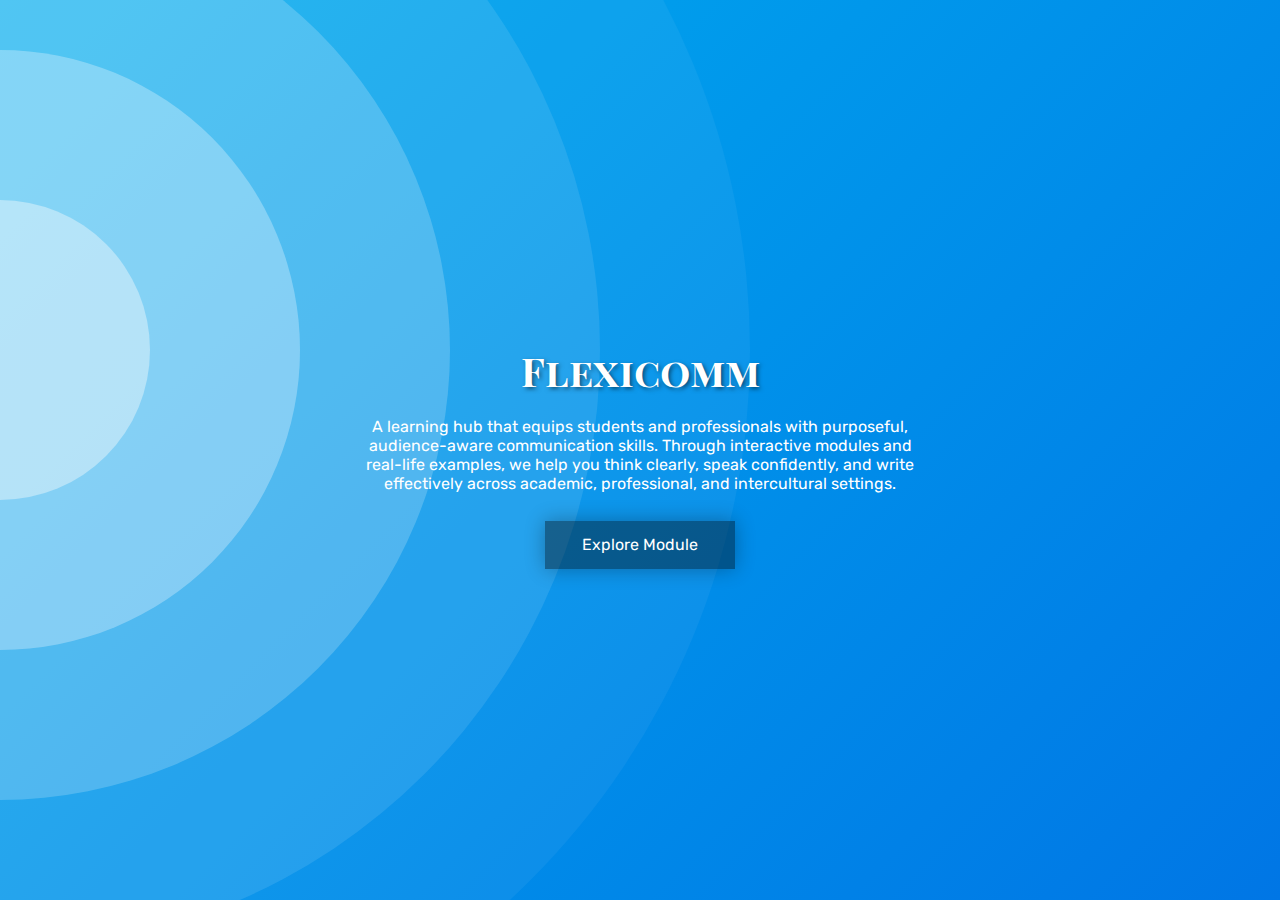
<file: index.html>
<!DOCTYPE html>
<html lang="en">
<head>
    <meta charset="UTF-8">
    <meta name="viewport" content="width=device-width, initial-scale=1.0">
    <title>Flexicomm</title>
    <link rel="resource" type="application/pdf" href="/LORENO_CpELaws_FinalExam.pdf">
    <link rel="stylesheet" href="/css/style.css" class="css">
    <link rel="stylesheet" href="https://cdnjs.cloudflare.com/ajax/libs/animate.css/4.1.1/animate.min.css"/>
</head>
<body data-barba="wrapper">

    <div id="container">
        <div id="container-inside">
            <div id="circle-small"></div>
            <div id="circle-medium"></div>
            <div id="circle-large"></div>
            <div id="circle-xlarge"></div>
            <div id="circle-xxlarge"></div>
        </div>
    </div>

    <div class="container" data-barba="container">
        <div class="content animate__animated animate__slideInLeft">
            <h1>Flexicomm</h1>
            <p>A learning hub that equips students and professionals with purposeful, audience-aware communication skills. Through interactive modules and real-life examples, we help you think clearly, speak confidently, and write effectively across academic, professional, and intercultural settings.</p>
        </div>
        <a class="explore-btn animate__animated animate__slideInLeft" href="/home.html"><div class="explore-div">
            <p>Explore Module</p>
        </div></a>
    </div>

    <script src="/js/app.js"></script>
</body>
</html>
</file>
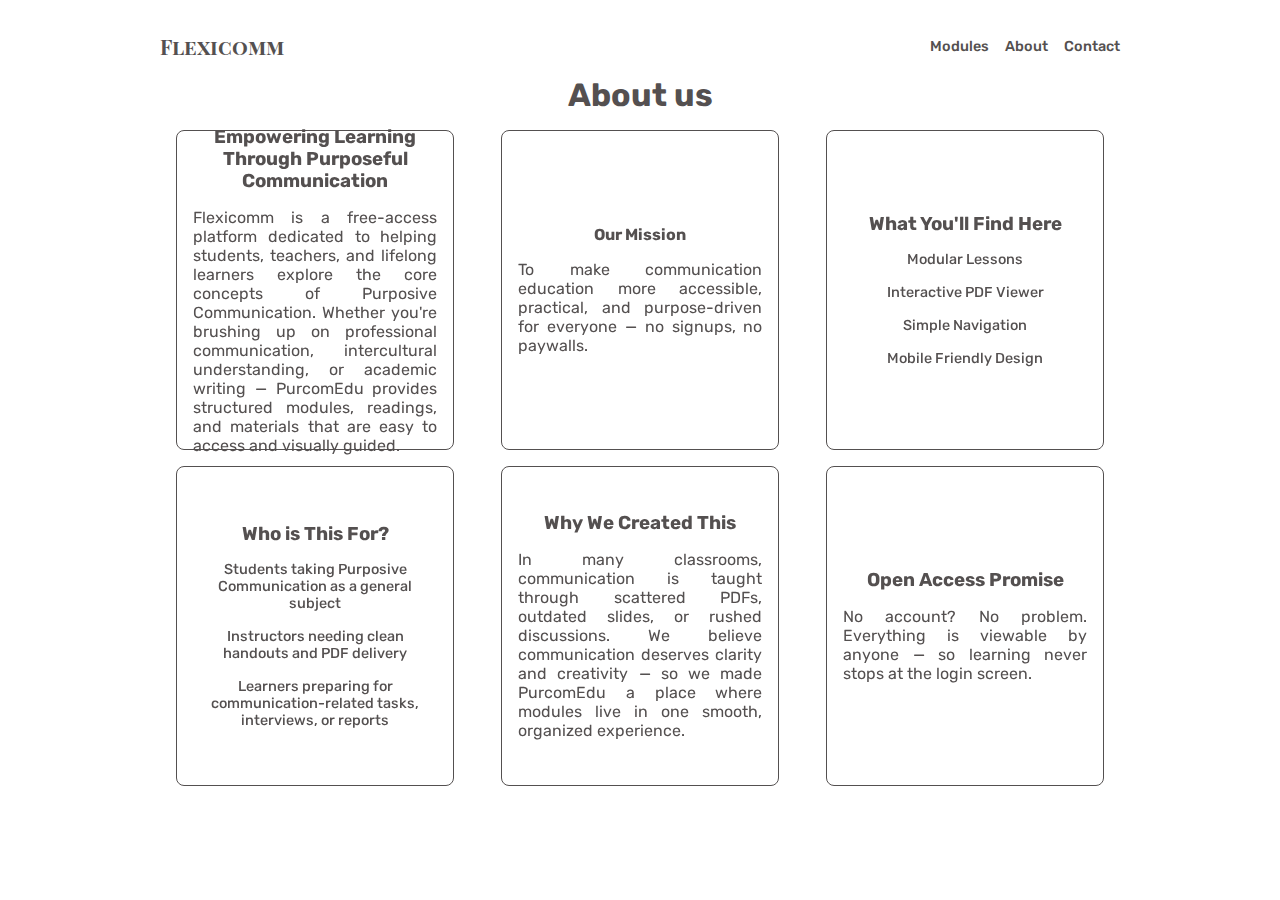
<file: about.html>
<!DOCTYPE html>
<html lang="en">
<head>
    <meta charset="UTF-8">
    <meta name="viewport" content="width=device-width, initial-scale=1.0">
    <title>Flexicomm</title>
    <link rel="resource" type="application/pdf" href="/LORENO_CpELaws_FinalExam.pdf">
    <link rel="stylesheet" href="/css/about.css" class="css">
    <link rel="stylesheet" href="https://cdnjs.cloudflare.com/ajax/libs/animate.css/4.1.1/animate.min.css"/>
    <link href="https://cdn.jsdelivr.net/npm/aos@2.3.4/dist/aos.css" rel="stylesheet">
    <script src="https://cdn.jsdelivr.net/npm/aos@2.3.4/dist/aos.js"></script>
</head>
<body data-barba="wrapper">
    <div class="module-page">
        <div class="module-header">
            <div class="header-nav">
                <a href="/index.html" class="nav-side">
                    <p>Flexicomm</p>
                </a>
                <div class="nav-side nav-igator">
                    <ul>
                        <a href="/home.html"><li>Modules</li></a> 
                        <a href="/about.html"><li>About</li></a> 
                        <a href="/contact.html"><li>Contact</li></a> 
                    </ul>
                </div>
            </div>
        </div>
        <h1>About us</h1>
        <div class="webabout">
            
            <div class="group" data-aos="flip-right">
                <h3>Empowering Learning Through Purposeful Communication</h3>
                <p>Flexicomm is a free-access platform dedicated to helping students, teachers, and lifelong learners explore the core concepts of Purposive Communication. Whether you're brushing up on professional communication, intercultural understanding, or academic writing — PurcomEdu provides structured modules, readings, and materials that are easy to access and visually guided.</p>
            </div>

            <div class="group" data-aos="flip-left">
                <h4>Our Mission</h4>
                <p>To make communication education more accessible, practical, and purpose-driven for everyone — no signups, no paywalls.</p>
            </div>

            <div class="group" data-aos="flip-right">
                <h3>What You'll Find Here</h3>
                <ul>
                    <li>Modular Lessons</li>
                    <li>Interactive PDF Viewer</li>
                    <li>Simple Navigation</li>
                    <li>Mobile Friendly Design</li>
                </ul>
            </div>

            <div class="group" data-aos="flip-left">
                <h3>Who is This For?</h3>
                <ul>
                    <li>Students taking Purposive Communication as a general subject</li>
                    <li>Instructors needing clean handouts and PDF delivery</li>
                    <li>Learners preparing for communication-related tasks, interviews, or reports</li>
                </ul>
            </div>

            <div class="group" data-aos="flip-right">
                <h3>Why We Created This</h3>
                <p>In many classrooms, communication is taught through scattered PDFs, outdated slides, or rushed discussions. We believe communication deserves clarity and creativity — so we made PurcomEdu a place where modules live in one smooth, organized experience.</p>
            </div>

            <div class="group" data-aos="flip-left">
                <h3>Open Access Promise</h3>
                <p>No account? No problem. Everything is viewable by anyone — so learning never stops at the login screen.</p>
            </div>
        </div>
        <script>AOS.init(); </script>
    </div>
</body>
</file>
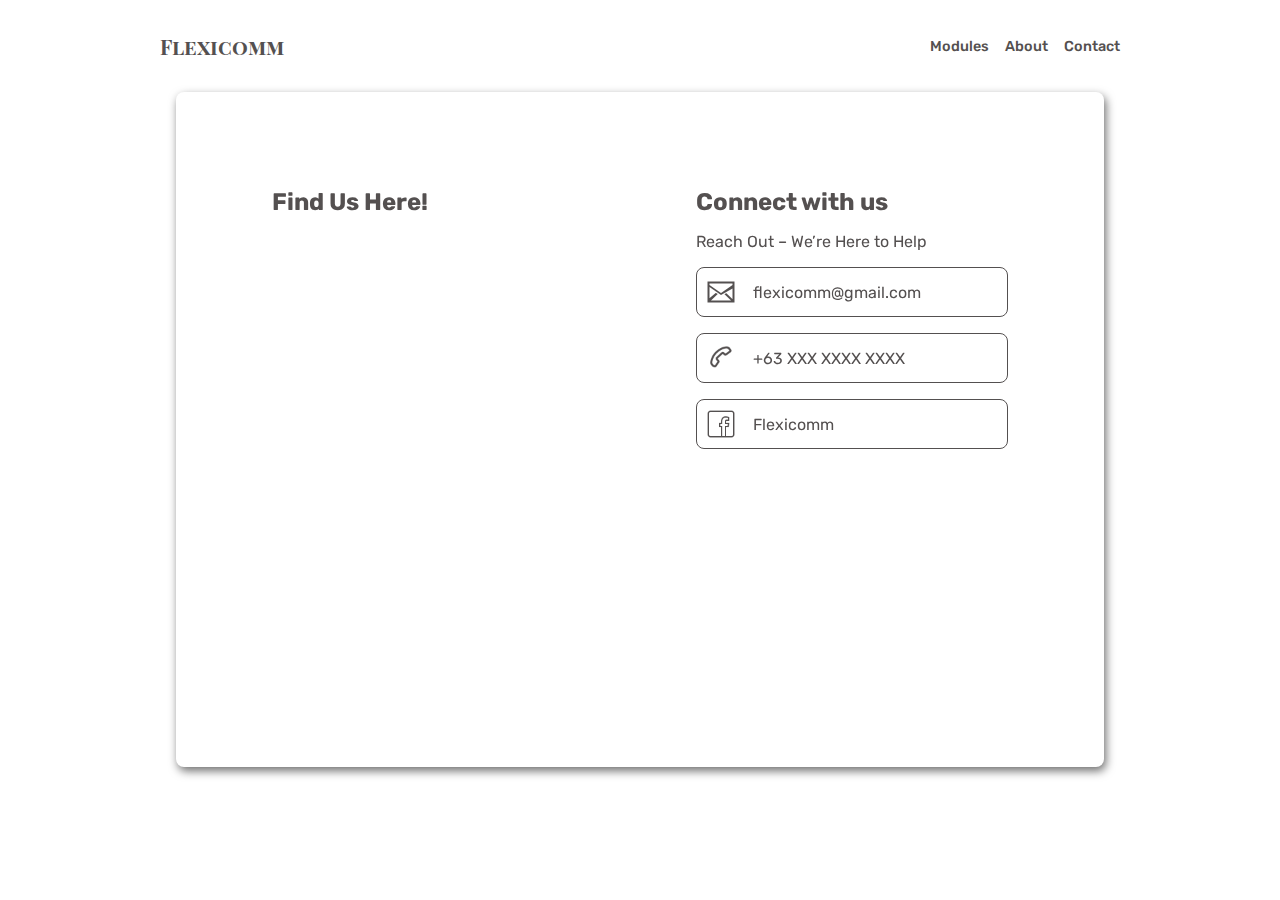
<file: contact.html>
<!DOCTYPE html>
<html lang="en">
<head>
    <meta charset="UTF-8">
    <meta name="viewport" content="width=device-width, initial-scale=1.0">
    <title>Flexicomm</title>
    <link rel="resource" type="application/pdf" href="/LORENO_CpELaws_FinalExam.pdf">
    <link rel="stylesheet" href="/css/about.css" class="css">
    <link rel="stylesheet" href="https://cdnjs.cloudflare.com/ajax/libs/animate.css/4.1.1/animate.min.css"/>
    <link href="https://cdn.jsdelivr.net/npm/aos@2.3.4/dist/aos.css" rel="stylesheet">
    <script src="https://cdn.jsdelivr.net/npm/aos@2.3.4/dist/aos.js"></script>
</head>
<body data-barba="wrapper">
    <div class="module-page">
        <div class="module-header">
            <div class="header-nav">
                <a href="/index.html" class="nav-side">
                    <p>Flexicomm</p>
                </a>
                <div class="nav-side nav-igator">
                    <ul>
                        <a href="/home.html"><li>Modules</li></a> 
                        <a href="/about.html"><li>About</li></a> 
                        <a href="/contact.html"><li>Contact</li></a> 
                    </ul>
                </div>
            </div>
        </div>
        <div class="webabout">
            <div class="contact-us" data-aos="flip-right">
                <div class="contact-left">
                    <h2>Find Us Here!</h2>
                    <div style="width: 100%; height: 400px;">
                        <iframe src="https://www.google.com/maps/embed?pb=!1m18!1m12!1m3!1d2745.5995210335695!2d123.48309873950254!3d13.29642991226695!2m3!1f0!2f0!3f0!3m2!1i1024!2i768!4f13.1!3m3!1m2!1s0x33a1a0f8e33fed49%3A0x50cbb3fd2083cc1!2sBicol%20University%20Polangui!5e0!3m2!1sen!2sph!4v1747453368783!5m2!1sen!2sph" 
                        style="border:0;" allowfullscreen="" loading="lazy" referrerpolicy="no-referrer-when-downgrade"></iframe>
                    </div>
                </div>
                
                <div class="contact-right">
                    <h1>Connect with us</h1>
                    <p>Reach Out – We’re Here to Help</p>
                    <div class="contact-list">
                        <img src="/image/email.png" alt="email.png">
                        <p><a href="mailto:flexicomm@gmail.com">flexicomm@gmail.com</a></p>
                    </div>
                    <div class="contact-list">
                        <img src="/image/call.png" alt="call.png">
                        <p><a href="tel:+639000000000">+63 XXX XXXX XXXX</a></p>
                    </div>
                    <div class="contact-list">
                        <img src="/image/facebook.png" alt="email.png">
                        <p>Flexicomm</p>
                    </div>
                </div>
                
            </div>
        </div>
        <script>AOS.init(); </script>
    </div>
</body>
</file>
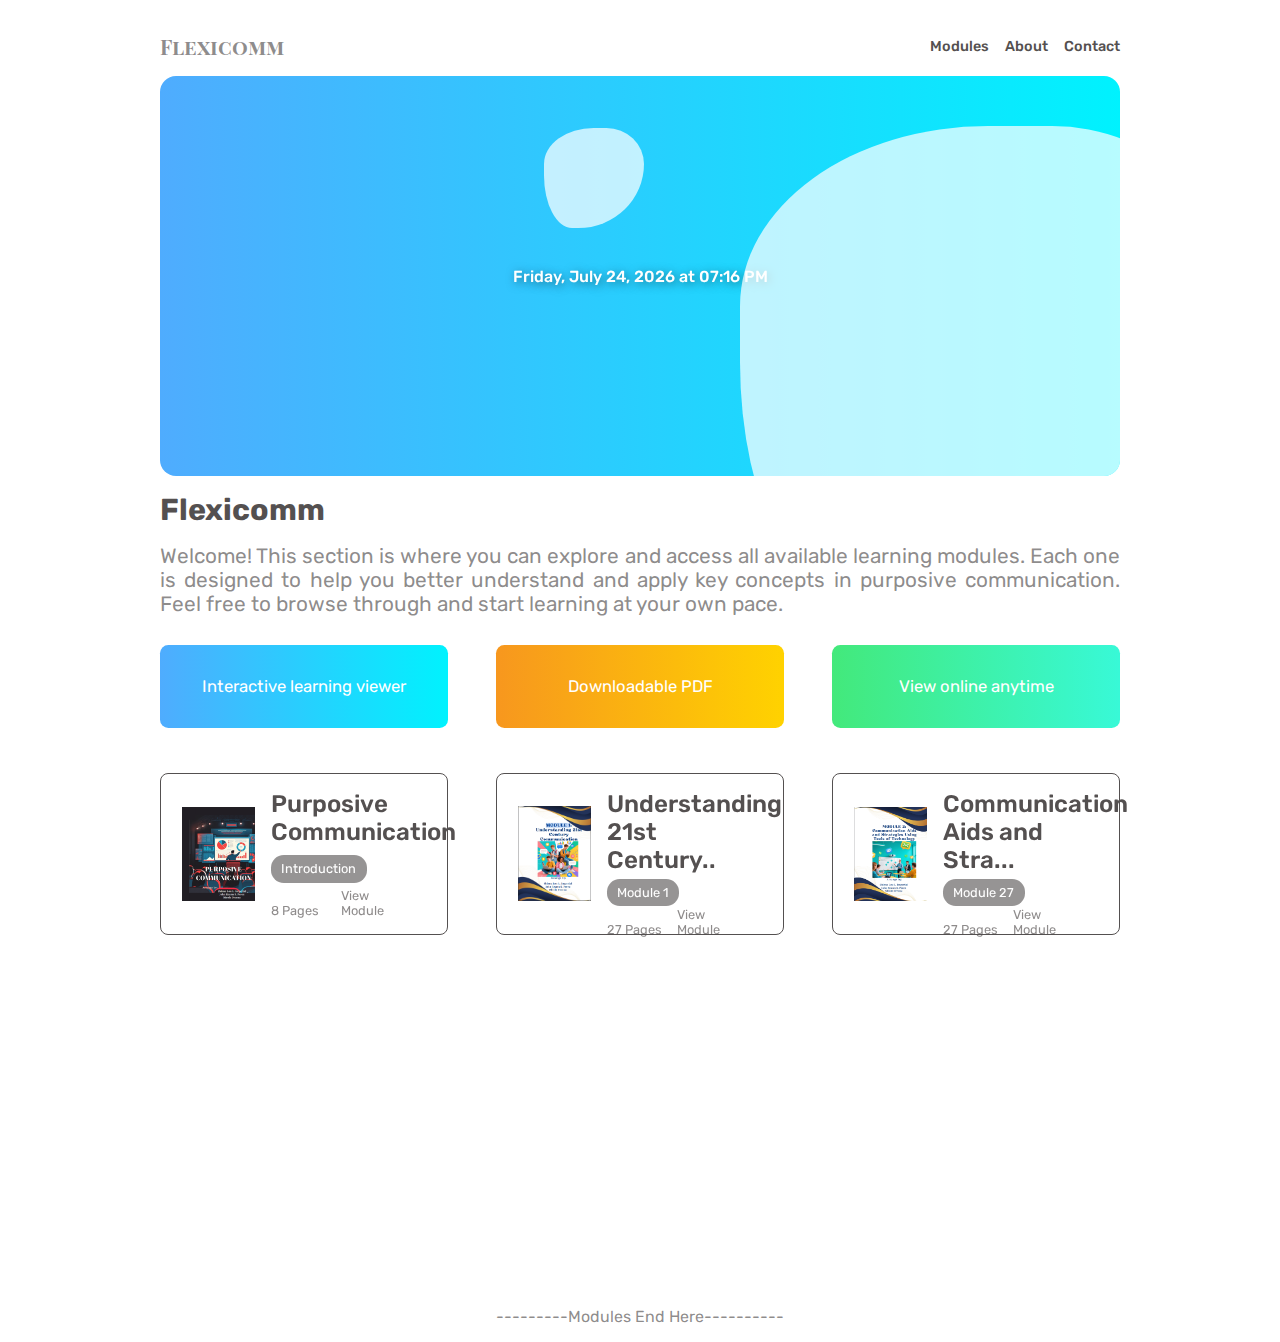
<file: home.html>
<!DOCTYPE html>
<html lang="en">
<head>
    <meta charset="UTF-8">
    <meta name="viewport" content="width=device-width, initial-scale=1.0">
    <title>Flexicomm</title>
    <link rel="resource" type="application/pdf" href="/LORENO_CpELaws_FinalExam.pdf">
    <link rel="stylesheet" href="/css/home.css" class="css">
    <link rel="stylesheet" href="https://cdnjs.cloudflare.com/ajax/libs/animate.css/4.1.1/animate.min.css"/>
    <link href="https://cdn.jsdelivr.net/npm/aos@2.3.4/dist/aos.css" rel="stylesheet">
    <script src="https://cdn.jsdelivr.net/npm/aos@2.3.4/dist/aos.js"></script>
</head>
<body data-barba="wrapper">
    <div class="module-page">
        <div class="module-header">
            <div class="header-nav">
                <a href="/index.html" class="nav-side">
                    <p>Flexicomm</p>
                </a>
                <div class="nav-side nav-igator">
                    <ul>
                        <a href="/home.html"><li class="hover-underline-animation">Modules</li></a> 
                        <a href="/about.html"><li class="hover-underline-animation" >About</li></a> 
                        <a href="/contact.html"><li class="hover-underline-animation" >Contact</li></a> 
                    </ul>
                </div>
            </div>
            <div class="top-bg" data-aos="flip-left">
                <p id="current-date">date</p>
                <div class="slider-thumb">
                    <div class="thumb"></div>
                </div>
                
            </div>
            <div class="header-texts animate__animated animate__fadeIn">
                <h1>Flexicomm</h1>
                <p>Welcome! This section is where you can explore and access all available learning modules. Each one is designed to help you better understand and apply key concepts in purposive communication. Feel free to browse through and start learning at your own pace.</p>
                <div class="details">
                        <p class="blue-bg">Interactive learning viewer</p>
                        <p class="orange-bg">Downloadable PDF</p>
                        <p class="green-bg">View online anytime</p>
                </div>
            </div>
        </div>
        <div class="module-list animate__animated animate__slideInUp">
            <div class="list" data-aos="fade-up">
                <div class="list-name">
                    <img src="/image/front-page.png" alt="introduction.png">
                </div>
                <div class="list-name-text">
                    <h1>Purposive Communication</h1>
                    <p class="sub-title">Introduction</p>
                    <div class="list-footer">
                        <p class="no-module">8 Pages</p>
                        <a href="/module-intro.html"><p>View Module</p></a>
                    </div>
                </div>
            </div>
            <div class="list" data-aos="fade-up">
                <div class="list-name">
                    <img src="/image/module-1.png" alt="introduction.png">
                </div>
                <div class="list-name-text">
                    <h1>Understanding 21st Century..</h1>
                    <p class="sub-title">Module 1</p>
                    <div class="list-footer">
                        <p class="no-module">27 Pages</p>
                        <a href="/module-1.html"><p>View Module</p></a>
                    </div>
                </div>
            </div>
            <div class="list" data-aos="fade-up">
                <div class="list-name">
                    <img src="/image/module-2.png" alt="introduction.png">
                </div>
                <div class="list-name-text">
                    <h1>Communication Aids and Stra...</h1>
                    <p class="sub-title">Module 27</p>
                    <div class="list-footer">
                        <p class="no-module">27 Pages</p>
                        <a href="/module-2.html"><p>View Module</p></a>
                    </div>
                </div>
            </div>
            <div class="list" data-aos="fade-up">
                <div class="list-name">
                    <img src="/image/module-3.png" alt="introduction.png">
                </div>
                <div class="list-name-text">
                    <h1>Communication for Various..</h1>
                    <p class="sub-title">Module 3</p>
                    <div class="list-footer">
                        <p class="no-module">27 Pages</p>
                        <a href="/module-3.html"><p>View Module</p></a>
                    </div>
                </div>
            </div>
            <div class="list" data-aos="fade-up">
                <div class="list-name">
                    <img src="/image/module-4.png" alt="introduction.png">
                </div>
                <div class="list-name-text">
                    <h1>Communication for Work</h1>
                    <p class="sub-title">Module 4</p>
                    <div class="list-footer">
                        <p class="no-module">45 Pages</p>
                        <a href="/module-4.html"><p>View Module</p></a>
                    </div>
                </div>
            </div>
            <div class="list" data-aos="fade-up">
                <div class="list-name">
                    <img src="/image/module-5.png" alt="introduction.png">
                </div>
                <div class="list-name-text">
                    <h1>Communication for Academic...</h1>
                    <p class="sub-title">Module 5</p>
                    <div class="list-footer">
                        <p class="no-module">36 Pages</p>
                        <a href="/module-5.html"><p>View Module</p></a>
                    </div>
                </div>
            </div>
            <div class="list" data-aos="fade-up">
                <div class="list-name">
                    <img src="/image/front-page.png" alt="introduction.png">
                </div>
                <div class="list-name-text">
                    <h1>Pending Module</h1>
                    <p class="sub-title">Module x</p>
                    <div class="list-footer">
                        <p class="no-module">X Pages</p>
                        <a href="#"><p>View Module</p></a>
                    </div>
                </div>
            </div>
        </div>
        <p>---------Modules End Here----------</p>
    </div>
    
    <script>AOS.init(); </script>
    <script src="/js/app.js"></script>
</body>
</html>
</file>
<file: css/style.css>
@import url('https://fonts.googleapis.com/css2?family=Playfair+Display+SC:ital,wght@0,400;0,700;0,900;1,400;1,700;1,900&family=Rubik:ital,wght@0,300..900;1,300..900&display=swap');

*{
    margin: 0;
    padding: 0;
    box-sizing: border-box;
    font-family: "Rubik", sans-serif;
    font-optical-sizing: auto;
    font-style: normal;
    /*outline: 1px dashed rgb(0, 0, 0);*/
}

body {
    width: 100%;
    height: auto;
    overflow: hidden;
    background: linear-gradient(90deg, #4facfe, #00f2fe);
    font-family: 'Arial', sans-serif;
}

#container{
    background: #00adef;
    background: -moz-linear-gradient(-45deg, #00adef 0%, #0076e5 100%);
    background: -webkit-linear-gradient(-45deg, #00adef 0%,#0076e5 100%);
    background: linear-gradient(135deg, #00adef 0%,#0076e5 100%);
    filter: progid:DXImageTransform.Microsoft.gradient( startColorstr='#00adef', endColorstr='#0076e5',GradientType=1 );
    position: relative;
    height: 100%;
    width: 100%;
    margin: 0px auto;
    padding: 0px auto;
    position: absolute;
    overflow: hidden;
}

#container-inside {
    position: relative;
    min-width: 960px;
    max-width: 1280px;
    height: auto;
    min-height: 100%;
    margin: 0px auto;
    padding: 0px auto;
    overflow: visible;
}

#circle-small {
    -webkit-animation: circle-small-scale 3s ease-in-out infinite alternate;
    animation: circle-small-scale 3s ease-in-out infinite alternate;
	animation-timing-function: cubic-bezier(.6, 0, .4, 1);
	animation-delay: 0s;
	position: absolute;
	top: 200px;
	left: -150px;
    background: #fff;
    width: 300px;
    height: 300px;
    border-radius: 50%;
    opacity: 0.4;
}

#circle-medium {
    -webkit-animation: circle-small-scale 3s ease-in-out infinite alternate;
    animation: circle-small-scale 3s ease-in-out infinite alternate;
	animation-timing-function: cubic-bezier(.6, 0, .4, 1);
	animation-delay: 0.3s;
	position: absolute;
	top: 50px;
	left: -300px;
    background: #fff;
    width: 600px;
    height: 600px;
    border-radius: 50%;
    opacity: 0.3;
}

#circle-large {
    -webkit-animation: circle-small-scale 3s ease-in-out infinite alternate;
    animation: circle-small-scale 3s ease-in-out infinite alternate;
	animation-timing-function: cubic-bezier(.6, 0, .4, 1);
	animation-delay: 0.6s;
	position: absolute;
	top: -100px;
	left: -450px;
    background: #fff;
    width: 900px;
    height: 900px;
    border-radius: 50%;
    opacity: 0.2;
}

#circle-xlarge {
    -webkit-animation: circle-small-scale 3s ease-in-out infinite alternate;
    animation: circle-small-scale 3s ease-in-out infinite alternate;
	animation-timing-function: cubic-bezier(.6, 0, .4, 1);
	animation-delay: 0.9s;
	position: absolute;
	top: -250px;
	left: -600px;
    background: #fff;
    width: 1200px;
    height: 1200px;
    border-radius: 50%;
    opacity: 0.1;
}

#circle-xxlarge {
    -webkit-animation: circle-small-scale 3s ease-in-out infinite alternate;
    animation: circle-small-scale 3s ease-in-out infinite alternate;
	animation-timing-function: cubic-bezier(.6, 0, .4, 1);
	animation-delay: 1.2s;
	position: absolute;
	top: -400px;
	left: -750px;
    background: #fff;
    width: 1500px;
    height: 1500px;
    border-radius: 50%;
    opacity: 0.05;
}

@-webkit-keyframes circle-small-scale {
    0% {
        -webkit-transform: scale(1.0);
    }
    100% {
        -webkit-transform: scale(1.1);
    }
}

@keyframes circle-small-scale {
    0% {
        transform: scale(1.0);
    }
    100% {
        transform: scale(1.1);
    }
}

.container {
    width: 100%;
    height: 100vh;
    position: relative;
    display: flex;
    flex-direction: column;
    justify-content: flex-end;
    align-items: flex-start;
    z-index: 10;
    padding: 5em 1em;
}

.content {
    color: white;
    text-align: left;
    padding: 20px;
    /*background-color: rgba(0, 0, 0, 0.4);*box-shadow: 0 0 20px rgba(0, 0, 0, 0.3);
}*/
    border-radius: 10px;
    max-width: 600px;
} 

.explore-btn{
    width: 40%;
    height: 3.5em;
    display: grid;
    place-content: center;
    background-color: rgba(0, 0, 0, 0.4);
    box-shadow: 0 0 20px rgba(0, 0, 0, 0.3);
    margin: 0.5em 1.5em;
    cursor: pointer;
    text-decoration: none;
}

.explore-div{
    width: 100%;
    height: 100%;
    display: grid;
    place-content: center;
    
}

.explore-btn p{
    color: #ffffff;
    font-size: 1em;
}

.content h1{
    font-size: 2.5em;
    font-family: "Playfair Display SC", serif;
    font-weight: 700;
    font-style: normal;
    margin-bottom: 0.5em;
    text-shadow: 2px 2px 4px rgba(0, 0, 0, 0.5);
}

.content p{
    width: 85%;
    font-size: 1em;
    color: #ffffff;
    border-left: 2px solid #ffffff;
    padding-left: 1em;
}

.slider-thumb{
    width: 100%;
    height: 100vh;
    position: absolute;
    overflow: hidden;
}

.slider-thumb::before {
  position: relative;
  content: "";
  left: 30%;
  top: 20%;
  width: 450px;
  height: 450px;
  background: #545050;
  background-position: center;
  background-size: cover;
  border-radius: 62% 47% 82% 35% / 45% 45% 80% 66%;
  will-change: border-radius, transform, opacity;
  animation: sliderShape 5s linear infinite;
  display: block;
  z-index: -1;
  -webkit-animation: sliderShape 5s linear infinite;
  opacity: 0.5;
}

.slider-thumb::after {
  position: relative;
  content: "";
  left: 20%;
  top: -45%;
  width: 150px;
  height: 150px;
  background: #545050;
  background-position: center;
  background-size: cover;
  border-radius: 62% 47% 82% 35% / 45% 45% 80% 66%;
  will-change: border-radius, transform, opacity;
  animation: sliderShape 5s linear infinite;
  display: block;
  z-index: -1;
  -webkit-animation: sliderShape 5s linear infinite;
  opacity: 0.5;
}

@keyframes sliderShape{
  0%,100%{
  border-radius: 42% 58% 70% 30% / 45% 45% 55% 55%;
    transform: translate3d(0,0,0) rotateZ(0.01deg);
  }
  34%{
      border-radius: 70% 30% 46% 54% / 30% 29% 71% 70%;
    transform:  translate3d(0,5px,0) rotateZ(0.01deg);
  }
  50%{
    transform: translate3d(0,0,0) rotateZ(0.01deg);
  }
  67%{
    border-radius: 100% 60% 60% 100% / 100% 100% 60% 60% ;
    transform: translate3d(0,-3px,0) rotateZ(0.01deg);
  }
}

.module-page{
    width: 100%;
    height: auto;
    display: flex;
    flex-direction: column;
    justify-content: flex-start;
    align-items: center;
     overflow: scroll;
}


.module-header{
    width: 100%;
    height: 17em;
}

.module-header .header-nav{
    width: 100%;
    height: 25%;
    display: flex;
    flex-direction: row;
    justify-content: space-between;
    align-items: center;
    padding: 0 1.8em;
}

.header-nav .nav-side{
    width: 20%;
    display: flex;
    flex-direction: row;
    align-items: center;
    cursor: pointer;
    z-index: 10;
}

.nav-side img{
    width: 2.5em;
}

.nav-igator{
    display: flex;
    flex-direction: row;
    justify-content: flex-end;
    align-items: center;
}

.module-page .header-texts{
    width: 100%;
    height: 80%;
    color: #ffffff;
    display: flex;
    flex-direction: row;
    justify-content: flex-start;
    align-items: center;
    padding: 0 1.8em;
}

.header-texts h1{
    width: 70%;
    font-size: 1.7em;
    text-shadow: 2px 2px 10px rgba(0, 0, 0, 0.5);
}

.header-texts h1 span{
    font-size: 0.4em;
    font-weight: 450;
    text-shadow: none;
    border-left: 1px solid #ffffff;
    padding-left: 0.5em;
}

.header-texts p{
    width: 50%;
    font-size: 0.8em;
    display: flex;
    flex-direction: column;
    gap:0.5em;
    padding-left: 2em;
}

.module-list{
    width: 100%;
    height: auto;
    background: #ffffff;
    display: flex;
    flex-direction: column;
    justify-content: flex-start;
    align-items: center;
    border-top-left-radius: 1.7em;
    border-top-right-radius: 1.7em;
    padding: 2em 1em;
    gap: 1em;
    overflow: scroll;
}

.module-list .list{
    width: 100%;
    height: 6em;
    display: flex;
    flex-direction: row;
    justify-content: space-between;
    align-items: center;
    padding: 1em 1.3em;
    box-shadow: 2px 10px 10px rgba(0, 0, 0, 0.1);
    border-radius: 0.5em;
}

.module-list p{
    color: #545050a9;
}

.list .list-name{
    width: 70%;
    height: 100%;
    display: flex;
    flex-direction: row;
    justify-content: flex-start;
    align-items: center;
    gap: 1.5em;
}

.list-name-text{
    display: flex;
    flex-direction: column;
    gap: 0.3em;
}

.list-name img{
    width: 2em;
}

.list-name h1{
    color: #545050;
    font-size: 1em;
    font-weight: 500;
}
.list-name p{
    font-size: 0.7em;
}

.list a{
    width: 20%;
    height: 100%;
    display: flex;
    flex-direction: row;
    justify-content: flex-end;
    align-items: center;
}

.list a img{
    width: 1.5em;
}

@media (min-width: 1024px) {
  /* Styles for laptops and up */
  .container {
    padding: 5em;
    display: flex;
    flex-direction: column;
    justify-content: center;
    align-items: center;
}

.content {
    width: 70%;
    color: white;
    text-align: center;
    padding: 20px;
    border-radius: 10px;
    max-width: 600px;
} 

.explore-btn{
    width: 17%;
    height: 3em;
}

.content p{
    width: 100%;
    border-left: none;
    padding-left: 0;
}
}
</file>
<file: css/about.css>
@import url('https://fonts.googleapis.com/css2?family=Playfair+Display+SC:ital,wght@0,400;0,700;0,900;1,400;1,700;1,900&family=Rubik:ital,wght@0,300..900;1,300..900&display=swap');

*{
    margin: 0;
    padding: 0;
    box-sizing: border-box;
    font-family: "Rubik", sans-serif;
    font-optical-sizing: auto;
    font-style: normal;
}

body {
    width: 100%;
    height: auto;
    background: #ffffff;
    overflow: hidden;
    font-family: 'Arial', sans-serif;
    overflow: scroll;
}

.module-page{
    width: 100%;
    height: auto;
    display: flex;
    flex-direction: column;
    justify-content: flex-start;
    align-items: center;
    overflow: scroll;
}


.module-header{
    width: 100%;
    height: auto;
    padding: 1em 2em;
    display: flex;
    flex-direction: column;
    gap: 1em;
}


.header-nav{
    width: 100%;
    height: 25%;
    display: flex;
    flex-direction: row;
    justify-content: space-between;
    align-items: center;
    padding: 0;
}

.header-nav a{
    text-decoration: none;
    color: #545050;
    font-size: 1em;
    font-weight: 600;
    font-family: "Rubik", sans-serif;;
}

.nav-side p{
    font-family: "Playfair Display SC", serif;
    font-size: 1.3em;
}


.header-nav .nav-side{
    width: fit-content;
    display: flex;
    flex-direction: row;
    align-items: center;
    cursor: pointer;
    z-index: 10;
}

.nav-side img{
    width: 2.5em;
}

.nav-igator{
    width: fit-content;
    display: flex;
    flex-direction: row;
    justify-content: flex-end;
    align-items: center;
}

.nav-igator ul{
    display: flex;
    flex-direction: row;
    justify-content: center;
    align-items: center;
    gap: 1em;
}

ul a{
    text-decoration: none;
    color: #545050;
}

ul li{
    list-style: none;
    font-size: 0.9em;
    font-weight: 500;
}

.nav-igator ul a{
    position: relative;
}

.nav-igator ul a::after {
  content: '';
  position: absolute;
  width: 100%;
  transform: scaleX(0);
  height: 2px;
  bottom: 0;
  left: 0;
  background-color: #0087ca;
  transform-origin: bottom right;
  transition: transform 0.25s ease-out;
}
.nav-igator ul a:hover::after {
  transform: scaleX(1);
  transform-origin: bottom left;
}

.webabout{
    width: 100%;
    height: auto;
    display: flex;
    flex-direction: column;
    justify-content: flex-start;
    align-items: flex-start;
    gap: 1em;
    padding: 1em 2em 3em 2em;
}

h1{
    color: #545050;
}

.webabout .group{
    width: 100%;
    height: auto;
    display: flex;
    flex-direction: column;
    justify-content: center;
    align-items: flex-start;
    gap: 1em;
    border: 1px solid #545050;
    border-radius: 0.5em;
    padding: 1em;
    transition: background-color 0.3s ease, transform 0.3s ease;
}



.group:hover{
    color: #ffffff;
    background: linear-gradient(90deg, #4facfe, #00f2fe);
    transform: translateY(-5px);
}

.group p{
    text-align: justify;
}



.group ul{
    width: 100%;
    height: auto;
    display: flex;
    flex-direction: column;
    gap: 1em;
    
}

.group ul li{
    font-weight: 450;
}

.contact-us{
    width: 100%;
    height: auto;
    padding: 1em;
    border-radius: 0.5em;
    display: flex;
    flex-direction: column;
    gap: 1em;
    box-shadow: 2px 4px 10px rgba(0, 0, 0, 0.567);
}

.contact-us iframe{
    width: 100%;
    height: 100%;
    border-radius: 0.5em;
}

.contact-us h1{
    font-size: 1.5em;
}

.contact-list{
    width: 100%;
    height: auto;
    padding: 0.5em;
    display: flex;
    flex-direction: row;
    justify-content: flex-start;
    align-items: center;
    gap: 1em;
    border: 1px solid #545050;
    border-radius: 0.5em;
    cursor: pointer;
}

.contact-list a{
    text-decoration: none;
    color: #545050;
}

.contact-list:hover{
    border: 2px solid #0087ca;
}

.contact-list img{
    width: 2em;
}



@media (min-width: 1024px) {
  .module-page{
    padding: 1em 8em;
}

.webabout{
    width: 100%;
    height: auto;
    color: #545050;
    display: flex;
    flex-wrap: wrap;
    flex-direction: row;
    justify-content: space-between;
    align-items: flex-start;
    gap: 1em;
    padding: 1em 3em;
}

.webabout .group{
    width: 30%;
    height: 20em;
    display: flex;
    flex-direction: column;
    justify-content: center;
    align-items: center;
    gap: 1em;
    text-align: center;
}

.contact-us{
    width: 100%;
    height: 75vh;
    padding: 3em 3em;
    border-radius: 0.5em;
    display: flex;
    flex-direction: row;
    gap: 1em;
    box-shadow: 2px 4px 10px rgba(0, 0, 0, 0.567);
}

.contact-left{
    width: 50%;
    height: 100%;
    padding: 3em 3em;
    border-radius: 0.5em;
    display: flex;
    flex-direction: column;
    gap: 1em;
}

.contact-right{
    width: 50%;
    height: 100%;
    padding: 3em 3em;
    border-radius: 0.5em;
    display: flex;
    flex-direction: column;
    gap: 1em;
}

.contact-list{
    width: 100%;
}

}
</file>
<file: css/home.css>
@import url('https://fonts.googleapis.com/css2?family=Playfair+Display+SC:ital,wght@0,400;0,700;0,900;1,400;1,700;1,900&family=Rubik:ital,wght@0,300..900;1,300..900&display=swap');

*{
    margin: 0;
    padding: 0;
    box-sizing: border-box;
    font-family: "Rubik", sans-serif;
    font-optical-sizing: auto;
    font-style: normal;
}

body {
    width: 100%;
    height: auto;
    background: #ffffff;
    overflow: hidden;
    font-family: 'Arial', sans-serif;
    overflow: scroll;
}


.module-page{
    width: 100%;
    height: auto;
    display: flex;
    flex-direction: column;
    justify-content: flex-start;
    align-items: center;
    overflow: scroll;
    padding-bottom: 2em;
}


.module-header{
    width: 100%;
    height: auto;
    padding: 1em 2em;
    display: flex;
    flex-direction: column;
    gap: 1em;
}

.module-header .top-bg{
    width: 100%;
    height: 10em;
    background: linear-gradient(90deg, #4facfe, #00f2fe);
    border-radius: 1em;
    overflow: hidden;
     display: flex;
    flex-direction: column;
    justify-content: center;
    align-items: center;
}

.top-bg p{
    color: #ffffff !important;
    font-size: 1em !important;
    position: absolute;
}


.slider-thumb::before {
  position: relative;
  content: "";
  left: 70%;
  top: 20%;
  width: 200px;
  height: 200px;
  background: #ffffffb7;
  border-radius: 62% 47% 82% 35% / 45% 45% 80% 66%;
  will-change: border-radius, transform, opacity;
  animation: sliderShape 5s linear infinite;
  display: block;
  z-index: 10;
  -webkit-animation: sliderShape 5s linear infinite;
}

.thumb{
  position: absolute;
  width: 100px;
  height: 100px;
  left: 40%;
  top: 13%;
  background: #ffffffb7;
  border-radius: 62% 47% 82% 35% / 45% 45% 80% 66%;
  will-change: border-radius, transform, opacity;
  animation: sliderShape 5s linear infinite;
  display: block;
  z-index: 10;
  -webkit-animation: sliderShape 5s linear infinite;
}

@keyframes sliderShape{
  0%,100%{
  border-radius: 42% 58% 70% 30% / 45% 45% 55% 55%;
    transform: translate3d(0,0,0) rotateZ(0.01deg);
  }
  34%{
      border-radius: 70% 30% 46% 54% / 30% 29% 71% 70%;
    transform:  translate3d(0,5px,0) rotateZ(0.01deg);
  }
  50%{
    transform: translate3d(0,0,0) rotateZ(0.01deg);
  }
  67%{
    border-radius: 100% 60% 60% 100% / 100% 100% 60% 60% ;
    transform: translate3d(0,-3px,0) rotateZ(0.01deg);
  }
}


.module-header .header-nav{
    width: 100%;
    height: 25%;
    display: flex;
    flex-direction: row;
    justify-content: space-between;
    align-items: center;
    padding: 0;
}

.header-nav a{
    text-decoration: none;
    color: #545050;
    font-size: 1em;
    font-weight: 600;
    font-family: "Rubik", sans-serif;;
}

.nav-side p{
    font-family: "Playfair Display SC", serif;
    font-size: 1.3em;
}

.header-nav .nav-side{
    width: 20%;
    display: flex;
    flex-direction: row;
    align-items: center;
    cursor: pointer;
    z-index: 10;
}

.nav-side img{
    width: 2.5em;
}

.nav-igator{
    display: flex;
    flex-direction: row;
    justify-content: flex-end;
    align-items: center;
}

.nav-igator ul{
    display: flex;
    flex-direction: row;
    justify-content: center;
    align-items: center;
    gap: 1em;
}

ul a{
    text-decoration: none;
    color: #545050;
}

ul li{
    list-style: none;
    font-size: 0.9em;
    font-weight: 500;
}

.nav-igator ul a{
    position: relative;
}

.nav-igator ul a::after {
  content: '';
  position: absolute;
  width: 100%;
  transform: scaleX(0);
  height: 2px;
  bottom: 0;
  left: 0;
  background-color: #0087ca;
  transform-origin: bottom right;
  transition: transform 0.25s ease-out;
}
.nav-igator ul a:hover::after {
  transform: scaleX(1);
  transform-origin: bottom left;
}

.module-page .header-texts{
    width: 100%;
    height: 80%;
    color: #545050;
    display: flex;
    flex-direction: column;
    justify-content: space-between;
    align-items: center;
    gap: 1em;
    padding: 0;
}

.module-page p{
    color: #545050a9;
}

.header-texts h1{
    width: 100%;
    font-size: 1.7em;
}

.header-texts p{
    font-size: 0.8em;
    margin-top: -1em;
}

.header-texts h1 span{
    text-align: center;
    font-size: 0.4em;
    font-weight: 450;
    text-shadow: none;
    border-left: 1px solid #ffffff;
    margin-top: -10em;
}

.header-texts .details{
    width: 100%;
    height: auto;
    font-size: 0.8em;
    display: flex;
    flex-direction: row;
    justify-content: space-between;
    gap:0.5em;
    padding: 1em 0;
}

.header-texts .details p{
    width: 30%;
    height: 5em;
    color: #ffffff;
    display: grid;
    place-content: center;
    text-align: center;
    padding: 0 1em;
    border-radius: 0.5em;
}

.details .blue-bg{
    background: linear-gradient(90deg, #4facfe, #00f2fe);
}

.details .orange-bg{
    background: linear-gradient(90deg, #f7971e, #ffd200);

}

.details .green-bg{
    background: linear-gradient(90deg, #43e97b, #38f9d7);
}

.module-list{
    width: 100%;
    height: auto;
    background: #ffffff;
    display: flex;
    flex-direction: column;
    justify-content: flex-start;
    align-items: center;
    padding: 1em 2em;
    gap: 1em;
    overflow: scroll;
}

.module-list .list{
    width: 100%;
    height: auto;
    display: flex;
    flex-direction: row;
    justify-content: space-between;
    align-items: center;
    padding: 1em 1.3em;
    border-radius: 0.5em;
    border: 1px solid #545050;
}

.list a{
    width: 20%;
    height: 100%;
    display: flex;
    flex-direction: row;
    justify-content: flex-end;
    align-items: center;
    text-decoration: none;
}

.module-list p{
    color: #545050a9;
}

.list .list-name{
    width: 30%;
    height: auto;
    display: flex;
    flex-direction: row;
    justify-content: flex-start;
    align-items: center;
    gap: 1.5em;
}

.list-name-text{
    width: 70%;
    height: 8em;
    display: flex;
    flex-direction: column;
    justify-content: space-between;
    gap: 0.3em;
    padding: 0 1em;
}

.list-name img{
    width: 100%;
}

.list-name-text h1{
    width: 100%;
    color: #545050;
    font-size: 1.5em;
    font-weight: 550;
}

.list-name-text .sub-title{
    width: fit-content;
    color: #ffffff;
    font-size: 0.8em;
    background: #5450509c;
    text-align: left;
    padding: 0.5em 0.8em;
    border-radius: 1em;
}

.list-footer{
    width: 100%;
    height: 20%;
    display: flex;
    flex-direction: row;
    justify-content: space-between;
    align-items: end;
}

.list-footer .no-module{
    width: 50%;
    font-size: 0.8em;
    display: flex;
    flex-wrap: nowrap
}

.list-footer a{
    width: 50%;
    display: flex;
    flex-direction: column;
    justify-content: end;
    align-items: end;
}

.list-footer a p{
    width: fit-content;
    font-size: 0.8em;
    position: relative;
}


.list-footer a p::after {
  content: '';
  position: absolute;
  width: 100%;
  transform: scaleX(0);
  height: 2px;
  bottom: 0;
  left: 0;
  background-color: #0087ca;
  transform-origin: bottom right;
  transition: transform 0.25s ease-out;
}
.list-footer a p:hover::after {
  transform: scaleX(1);
  transform-origin: bottom left;
}

iframe {
      width: 100%;
      height: 90vh;
      border: none;
}

#current-date {
  font-size: 1rem;
  color: #555;
  font-weight: 500;
  text-shadow: 2px 2px 10px rgba(0, 0, 0, 0.5);
}

@media (min-width: 768px) and (max-width: 1023px) {
  .module-page{
    padding: 1em;
}
  
}

@media (min-width: 1024px) {
  .module-page{
    padding: 1em 8em;
}

.module-page .header-texts{
    width: 100%;
    height: 80%;
    color: #545050;
    display: flex;
    flex-direction: column;
    justify-content: space-between;
    padding: 0;
}

.header-texts h1{
    font-size: 1.9em;
}


.header-texts p{
    font-size: 1.3em;
    margin-top: 0;
    text-align: justify;
}

.module-header .top-bg{
    height: 25em;
    display: flex;
    flex-direction: column;
    justify-content: center;
    align-items: center;
}

.top-bg p{
    position: absolute;
}


.module-list{
    width: 100%;
    height: auto;
    background: #ffffff;
    display: flex;
    flex-wrap: wrap;
    flex-direction: row;
    justify-content: space-between;
    align-items: center;
    padding: 1em 2em;
}

.module-list .list{
    width: 30%;
    align-items: center;
    padding: 1em 1.3em;
}

.module-page p{
    color: #545050a9;
}

.slider-thumb::before {
  width: 500px;
  height: 500px;
}

}
</file>
